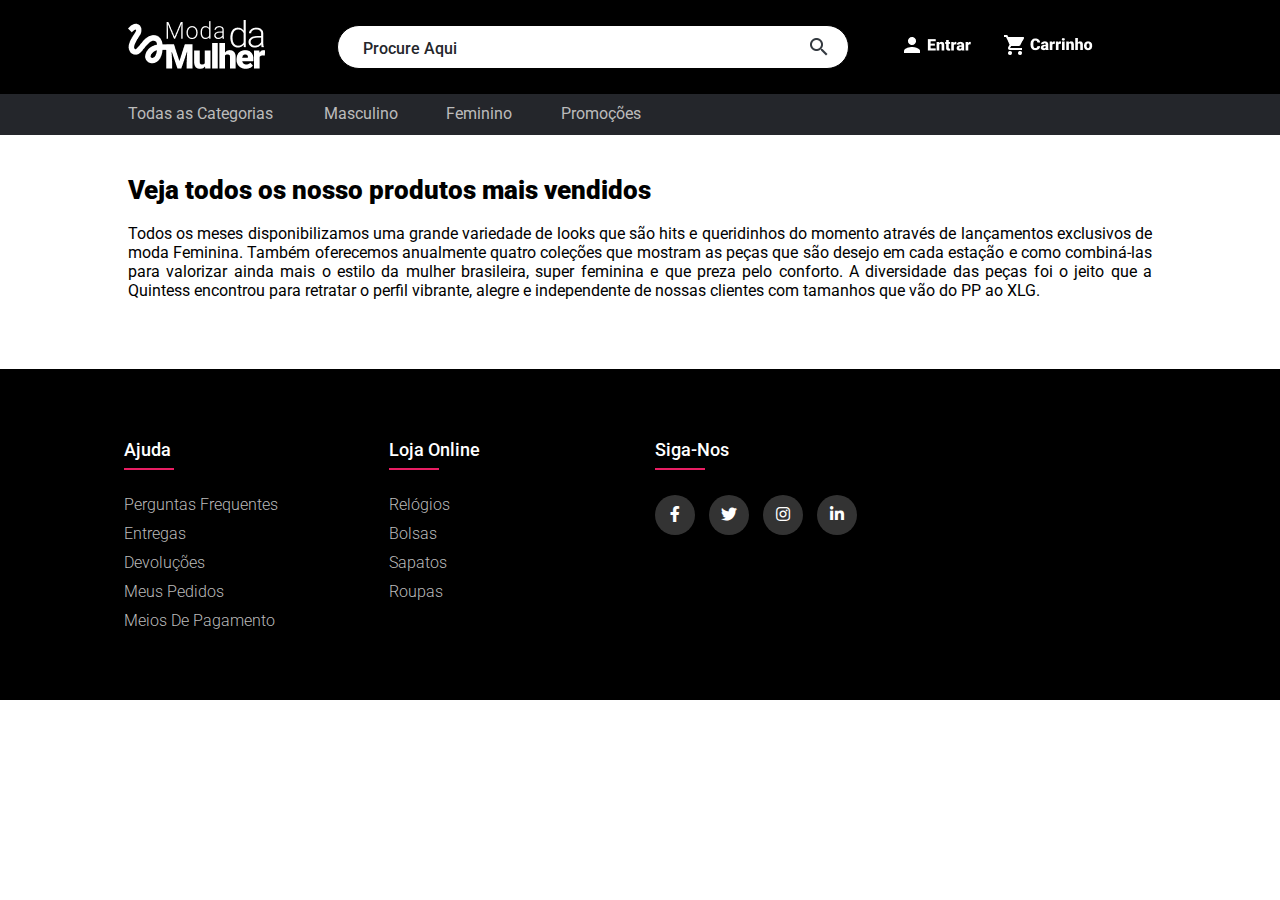
<file: veja-mais.html>
<!DOCTYPE html>
<html lang="pt-br">

<head>
    <meta charset="UTF-8">
    <meta http-equiv="X-UA-Compatible" content="IE=edge">
    <meta name="viewport" content="width=device-width, initial-scale=1.0">
    <link rel="stylesheet" href="css/stylevjms.css">
    <link href="https://fonts.googleapis.com/css2?family=Roboto&display=swap" rel="stylesheet">
    <link rel="shortcut icon" href="img/Favico.png" type="image/x-icon" />
    <link rel="stylesheet" type="text/css"
        href="https://cdnjs.cloudflare.com/ajax/libs/font-awesome/5.15.1/css/all.min.css">
    <title>Moda da Mulher</title>
</head>

<body>
    <header>
        <div class="cabecalho">
            <div class="logo">
                <a href="index.html">
                    <img src="img/Logo.png" alt="Logo">
                </a>
            </div>
            <div class="busca">
                <input type="text" style="text-align: left; padding-left : 25px;" placeholder="Procure Aqui">
            </div>
            <div class="entrar">
                <a href="entrar.html"><img src="img/Entrar.png" class="media-object  img-responsive img-thumbnail"></a>
            </div>
            <div class="carrinho">
                <a href="carrinho.html"><img src="img/Carrinho.png"
                        class="media-object  img-responsive img-thumbnail"></a>
            </div>
        </div>
    </header>
    <nav>
        <div class="caixa">
            <ul style="list-style: none;">
                <li class="categorias">
                    <a href="#">Todas as Categorias</a>
                </li>
                <li class="masculino">
                    <a href="#">Masculino</a>
                </li>
                <li class="feminino">
                    <a href="#">Feminino</a>
                </li>
                <li class="promocoes">
                    <a href="#">Promoções</a>
                </li>
            </ul>
        </div>
    </nav>
    <section class="produtos">
        <h1>Veja todos os nosso produtos mais vendidos</h1>
        <br>
        <p>Todos os meses disponibilizamos uma grande variedade de looks que são hits e queridinhos do momento através
            de lançamentos exclusivos de moda Feminina. Também oferecemos anualmente quatro coleções que mostram as
            peças que são desejo em cada estação e como combiná-las para valorizar ainda mais o estilo da mulher
            brasileira, super feminina e que preza pelo conforto. A diversidade das peças foi o jeito que a Quintess
            encontrou para retratar o perfil vibrante, alegre e independente de nossas clientes com tamanhos que vão do
            PP ao XLG.</p>
        <br>
    </section>
    <main>
        
    </main>
    <footer class="footer">
        <div class="container">
            <div class="row">
                <div class="footer-col">
                    <h4>Ajuda</h4>
                    <ul>
                        <li><a href="#">Perguntas Frequentes</a></li>
                        <li><a href="#">Entregas</a></li>
                        <li><a href="#">Devoluções</a></li>
                        <li><a href="#">Meus Pedidos</a></li>
                        <li><a href="#">Meios de Pagamento</a></li>
                    </ul>
                </div>
                <div class="footer-col">
                    <h4>Loja Online</h4>
                    <ul>
                        <li><a href="#">Relógios</a></li>
                        <li><a href="#">Bolsas</a></li>
                        <li><a href="#">Sapatos</a></li>
                        <li><a href="#">Roupas</a></li>
                    </ul>
                </div>
                <div class="footer-col">
                    <h4>Siga-nos</h4>
                    <div class="social-links">
                        <a href="#"><i class="fab fa-facebook-f"></i></a>
                        <a href="#"><i class="fab fa-twitter"></i></a>
                        <a href="https://www.instagram.com"><i class="fab fa-instagram"></i></a>
                        <a href="#"><i class="fab fa-linkedin-in"></i></a>
                    </div>
                </div>
            </div>
        </div>
    </footer>
</body>

</html>
</file>
<file: css/stylevjms.css>
* {
    margin: 0;
    padding: 0;
    box-sizing: border-box;
    font-family: 'Roboto';
}

a {
    color: #bbbbbb;
    text-decoration: none;
}

h1 {
    font-weight: 900;
    font-size: 26px;
    font-style: #343A40;
}

h2 {
    text-align: center;
    font-weight: 900;
    font-size: 26px;
    font-style: #343A40;
}

span {
    font-size: 16px;
    font-weight: 700;
}

h4 {
    font-size: 19px;
}

/* cabeçalho */
header {
    width: 100%;
    padding: 20px 0px 20px 0px;
    background-color: #000000;
}

.cabecalho {
    max-width: 80%;
    height: 54px;
    margin: auto;
    display: flex;
}

.busca {
    padding-left: 7%;
    display: flex;
    align-items: center;
}

input {
    position: absolute;
    height: 44px;
    width: 40%;
    top: 25px;
    border-radius: 50px;
    background: #FFFFFF;
    border: 1px solid #000000;
    box-shadow: 0px 4px 4px rgba(0, 0, 0, 0.25);
}

.busca input {
    background-image: url(/img/busca.png);
    background-repeat: no-repeat;
    background-position: 96%;
}

input::placeholder {
    position: absolute;
    left: 25px;
    top: 13px;
    font-family: 'Roboto';
    font-size: 16px;
    color: #24262b;
    font-weight: 500;
}

.entrar {
    margin-left: 55%;
    display: flex;
    align-items: center;
}

.carrinho {
    padding-left: 3%;
    display: flex;
    align-items: center;
}

/* categorias */
nav {
    height: 41px;
    width: 100%;
    background-color: #24262b;
    display: flex;
    align-items: center;
    justify-content: center;
}

.caixa {
    width: 80%;
    height: 41px;
}

.caixa ul li a:hover {
    color: #ffffff;
    padding-left: 8px;
    transition: all 0.3s ease;
}

.categorias {
    position: absolute;
    text-decoration: white;
    margin-top: 10px;
}

.masculino {
    position: absolute;
    margin-left: 196px;
    margin-top: 10px;
}

.feminino {
    position: absolute;
    margin-left: 318px;
    margin-top: 10px;
}

.promocoes {
    position: absolute;
    margin-left: 433px;
    margin-top: 10px;
}

/* menu */
main {
    width: 89%;
    padding-top: 50px;
    margin: auto;
}

/* section */
section.produtos {
    width: 80%;
    padding-top: 40px;
    margin: auto;
    text-align: justify;
}

.veja-mais {
    max-width: 1189px;
    display: flex;
    margin: auto;
    justify-content: center;
    padding-top: 10px;
    font-size: 1em;
}

.imagens-veja-mais1 {
    padding: 0px 32.3px 0px 0px;
}

.imagens-veja-mais2 {
    padding: 0px 32.3px 0px 0px;
}

.imagens-veja-mais3 {
    padding: 0px 32.3px 0px 0px;
}

.imagens-veja-mais4 {
    padding: 0px 0px 0px 0px;
}

.botao {
    background-color: #000000;
    width: 170px;
    height: 34px;
    color: white;
    border-radius: 5px;
    display: flex;
    align-items: center;
    justify-content: center;
}

.tamanho-do-botao {
    display: flex;
    margin: auto;
    max-width: 1189px;
    height: 80px;
    justify-content: center;
    align-items: center;
}

/* footer */
.container {
    max-width: 83%;
    margin: auto;
}

.row {
    display: flex;
    flex-wrap: wrap;
}

ul {
    list-style: none;
}

.footer {
    background-color: #000000;
    padding: 70px 0;
}

.footer-col {
    width: 25%;
    padding: 0 15px;
}

.footer-col h4 {
    font-size: 18px;
    color: #ffffff;
    text-transform: capitalize;
    margin-bottom: 35px;
    font-weight: 500;
    position: relative;
}

.footer-col h4::before {
    content: '';
    position: absolute;
    left: 0;
    bottom: -10px;
    background-color: #e91e63;
    height: 2px;
    box-sizing: border-box;
    width: 50px;
}

.footer-col ul li:not(:last-child) {
    margin-bottom: 10px;
}

.footer-col ul li a {
    font-size: 16px;
    text-transform: capitalize;
    color: #ffffff;
    text-decoration: none;
    font-weight: 300;
    color: #bbbbbb;
    display: block;
    transition: all 0.3s ease;
}

.footer-col ul li a:hover {
    color: #ffffff;
    padding-left: 8px;
}

.footer-col .social-links a {
    display: inline-block;
    height: 40px;
    width: 40px;
    background-color: rgba(255, 255, 255, 0.2);
    margin: 0 10px 10px 0;
    text-align: center;
    line-height: 40px;
    border-radius: 50%;
    color: #ffffff;
    transition: all 0.5s ease;
}

.footer-col .social-links a:hover {
    color: #24262b;
    background-color: #ffffff;
}

/* Responsividade */

@media (max-width: 500px) {
    .cabecalho {
        max-width: 100%;
    }

    .busca {
        padding-left: 7%;
    }

    .entrar {
        margin-left: 45%;
    }
}
</file>
